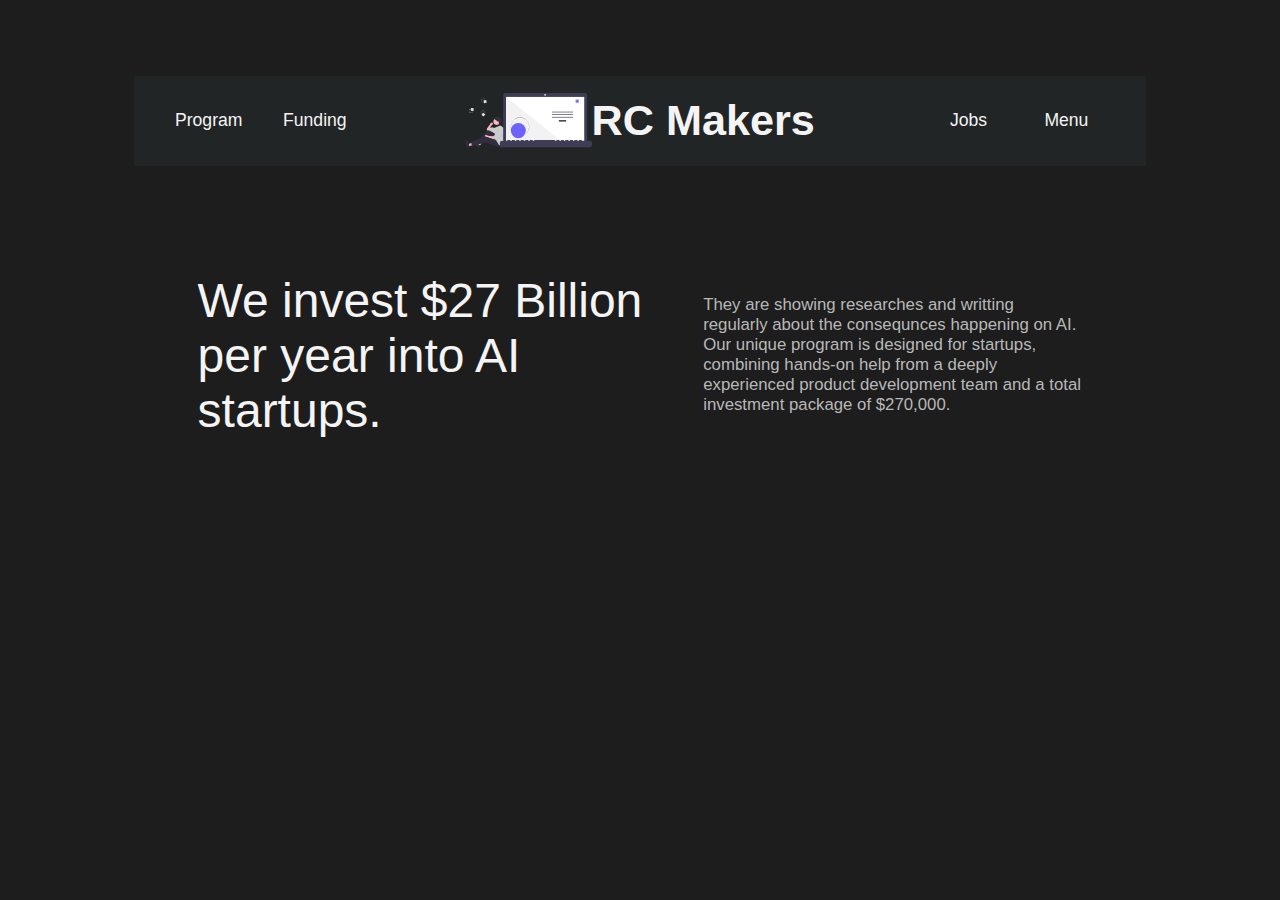
<file: index.html>
<!DOCTYPE html>
<html lang="en">
  <head>
    <meta charset="UTF-8" />
    <meta http-equiv="X-UA-Compatible" content="IE=edge" />
    <meta name="viewport" content="width=device-width, initial-scale=1.0" />
    <title>RC Makers</title>
    <link rel="stylesheet" href="Style/style.css" />
    <link href="https://fonts.cdnfonts.com/css/ginora-sans" rel="stylesheet" />
  </head>
  <body>
    <section class="navbar-container">
      <nav class="navbar">
        <nav class="navbar-left">
          <div>Program</div>
          <div>Funding</div>
        </nav>
        <nav class="navbar-center">
          <img src="Home Images/thinking.svg" alt="" />
          <h1>RC Makers</h1>
        </nav>
        <nav class="navbar-right">
          <div>Jobs</div>
          <div>Menu</div>
        </nav>
      </nav>
    </section>
    <section class="main1">
      <h2>We invest $27 Billion per year into AI startups.</h2>
      <p>
        They are showing researches and writting regularly about the consequnces
        happening on AI. Our unique program is designed for startups, combining
        hands-on help from a deeply experienced product development team and a
        total investment package of $270,000.
      </p>
    </section>
  </body>
</html>
</file>
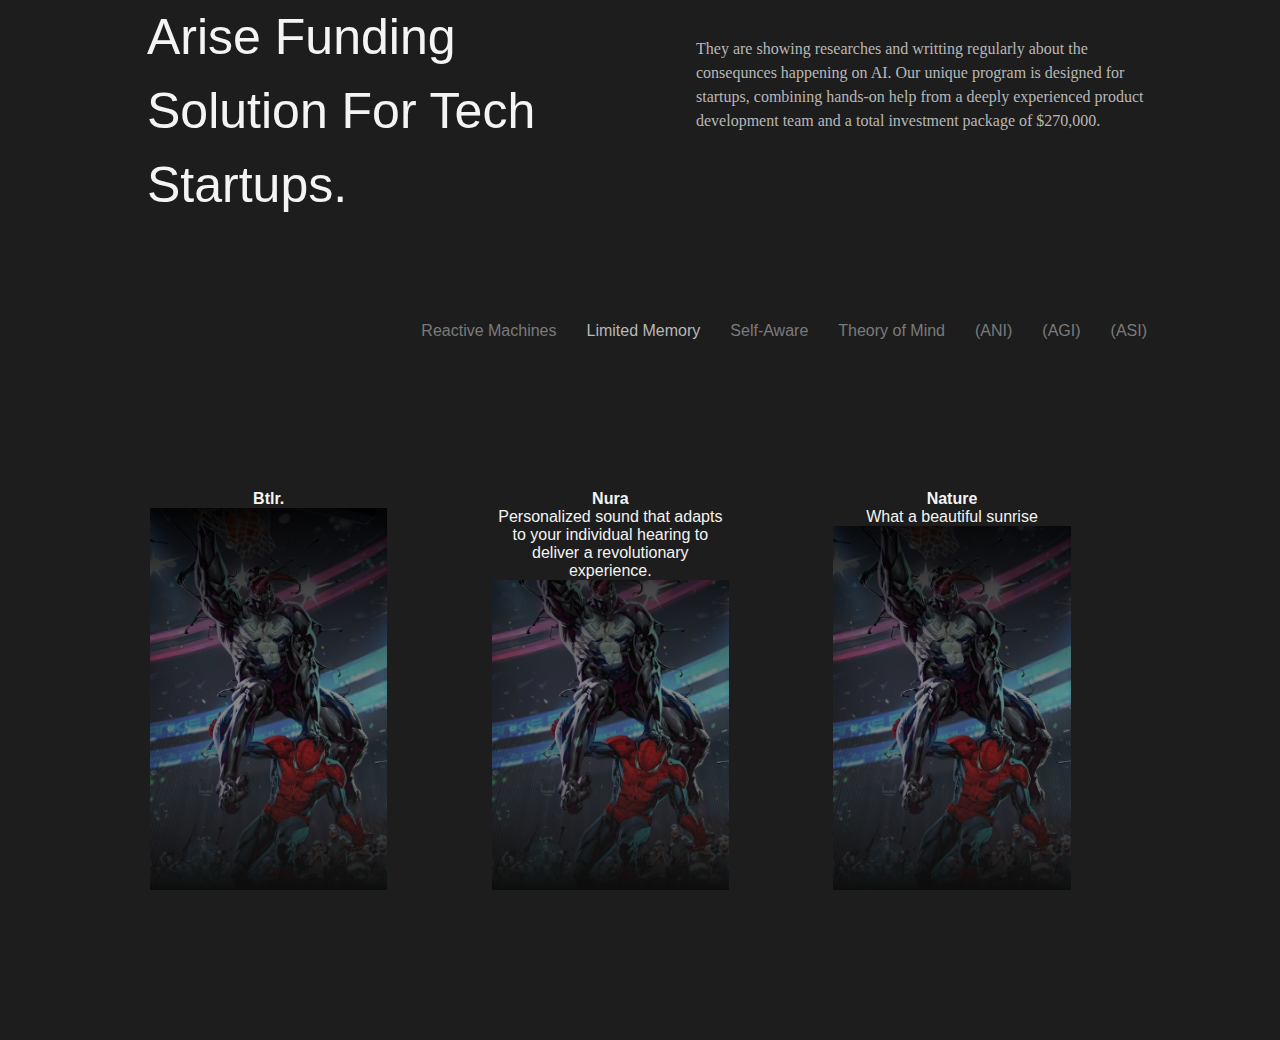
<file: Jobs Folder/index.html>
<!DOCTYPE html>
<html lang="en">
<head>
    <meta charset="UTF-8">
    <meta http-equiv="X-UA-Compatible" content="IE=edge">
    <meta name="viewport" content="width=device-width, initial-scale=1.0">
    <link rel="stylesheet" href="style.css">
    <title>Jobs</title>
</head>
<body>
    <div class="container">
        <div class="item">Arise Funding solution for Tech Startups.</div>
        <div class="item">They are showing researches and writting regularly about the consequnces happening on AI. Our unique program is designed for startups, combining hands-on help from a deeply experienced product development team and a total investment package of $270,000.</div>
    </div>
    <div class="flex-container">
        <li class="flex-item">Reactive Machines</li>
        <li class="flex-item">Limited Memory</li>
        <li class="flex-item">Self-Aware</li>
        <li class="flex-item">Theory of Mind</li>
        <li class="flex-item">(ANI)</li>
        <li class="flex-item">(AGI)</li>
        <li class="flex-item">(ASI)</li>
    </div>
    <div class="img-container">
        <div class="container-img">
            <div class="text-block">
              <h4>Btlr.</h4>
            </div>
        </div>
        <div class="container-img">
            <div class="text-block">
              <h4>Nura</h4>
              <p>Personalized sound that adapts to your individual hearing to deliver a revolutionary experience.</p>
            </div>
        </div>
        <div class="container-img">
            
            <div class="text-block">
              <h4>Nature</h4>
              <p>What a beautiful sunrise</p>
            </div>
        </div>
    </div>
</body>
</html>
</file>
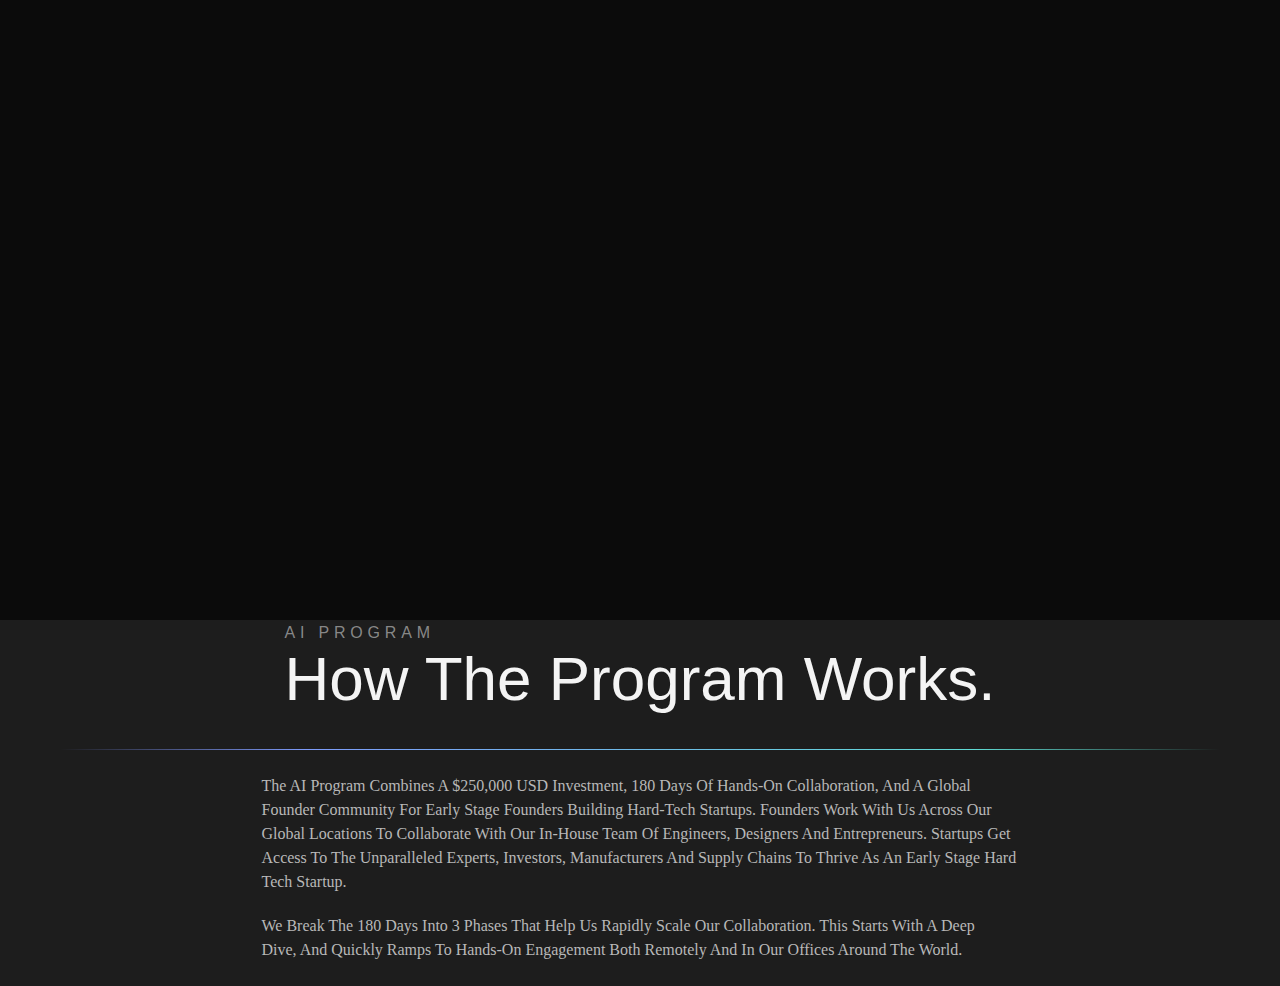
<file: Program Folder/index.html>
<!DOCTYPE html>
<html lang="en">
<head>
    <meta charset="UTF-8">
    <meta http-equiv="X-UA-Compatible" content="IE=edge">
    <meta name="viewport" content="width=device-width, initial-scale=1.0">
    <link rel="stylesheet" type="text/css" href="style.css" />
    <title>Program</title>
</head>
<body>
  
    <style>
        body {
          background-color: #1D1D1D;
          background-attachment: fixed;
          background-size: cover;
        }
        </style>
    <div class="header_photo">
        <svg width="1280" height="620" viewBox="0 0 1280 620" fill="none" xmlns="http://www.w3.org/2000/svg">
            <rect opacity="0.6" width="1280" height="620" fill="black"/>
        </svg>  
    </div>    

    <div class="ai_program">
        
        <div class="ai_header">
            <h1 class="ai_h">AI PROGRAM</h1>
            <p1 class="ai_p">How The Program Works.</p1>
        </div>

        <div class="ai_sepline">
            <svg width="1160" height="1" viewBox="0 0 1160 1" fill="none" xmlns="http://www.w3.org/2000/svg">
                <line y1="0.5" x2="1160" y2="0.5" stroke="url(#paint0_linear_175_1230)"/>
                <defs>
                <linearGradient id="paint0_linear_175_1230" x1="0" y1="1" x2="1160" y2="1.00113" gradientUnits="userSpaceOnUse">
                <stop stop-color="#8093FF" stop-opacity="0"/>
                <stop offset="0.211449" stop-color="#7D9BFA"/>
                <stop offset="0.788018" stop-color="#60DBD4"/>
                <stop offset="1" stop-color="#5CE4CF" stop-opacity="0"/>
                </linearGradient>
                </defs>
                </svg>                
        </div>

        <div class="ai_texts">
            <p1 class="ai_text1">The AI Program combines a $250,000 USD investment, 180 days of hands-on collaboration, and a global founder community for early stage founders building hard-tech startups. Founders work with us across our global locations to collaborate with our in-house team of engineers, designers and entrepreneurs. Startups get access to the unparalleled experts, investors, manufacturers and supply chains to thrive as an early stage hard tech startup.</p1>
            <p2 class="ai_text2">We break the 180 days into 3 phases that help us rapidly scale our collaboration. This starts with a deep dive, and quickly ramps to hands-on engagement both remotely and in our offices around the world.</p2>
        </div>

    </div>
</body>
</html>
</file>
<file: Style/style.css>
@import url("https://fonts.cdnfonts.com/css/ginora-sans");
@import url("https://fonts.cdnfonts.com/css/gilroy-light");

body {
  background-color: #1d1d1d;
  display: flex;
  flex-direction: column;
  align-items: center;
  justify-content: center;
}

.navbar-container {
  min-height: 25vh;
  width: 100%;
  display: flex;
  justify-content: center;
  align-items: center;
  font-family: "Ginora Sans", sans-serif;
  color: #f4f4f4;
  font-weight: 100;
}

.navbar {
  width: 80%;
  min-height: 10vh;
  display: grid;
  grid-template-columns: 1.5fr 3fr 1.5fr;
  background-color: #222526;
}

.navbar div {
  display: inline-block;
  position: relative;
  cursor: pointer;
}

.navbar div::after {
  content: "";
  position: absolute;
  width: 100%;
  transform: scaleX(0);
  height: 2px;
  bottom: 0;
  left: 0;
  background-color: #f4f4f4;
  transform-origin: bottom right;
  transition: transform 0.25s ease-out;
}

.navbar div:hover::after {
  transform: scaleX(1);
  transform-origin: bottom left;
}

.navbar-left {
  display: flex;
  justify-content: space-evenly;
  align-items: center;
  font-size: 1.1rem;
}

.navbar-center {
  display: flex;
  justify-content: center;
  align-items: center;
}

.navbar-center img {
  width: 25%;
}

.navbar-center h1 {
  font-size: 2.7rem;
  margin: 0;
  user-select: none;
}

.navbar-right {
  font-size: 1.1rem;
  display: flex;
  justify-content: space-evenly;
  align-items: center;
}

.main1 {
  min-height: 25vh;
  width: 75%;
  display: flex;
  align-items: center;
  justify-content: space-evenly;
}

.main1 h2 {
  color: #f4f4f4;
  font-family: "Ginora Sans", sans-serif;
  font-size: 3rem;
  width: 50%;
  font-weight: 500;
}

.main1 p {
  color: #b8b8b8;
  width: 40%;
  font-size: 1.05rem;
  font-family: "Gilroy-Light", sans-serif;
  font-weight: 100;
}
</file>
<file: Jobs Folder/style.css>
@import url('https://fonts.cdnfonts.com/css/ginora-sans');


*{
    background-color: #1D1D1D;
    color: #F4F4F4;
    font-family: 'Ginora Sans', sans-serif;
    margin: 0;
    padding: 0;
}

.container{
    display: grid;
    grid-template-columns: 1fr 1fr;
    gap: 112px;
    align-items: baseline;
   
}

.item:nth-child(1){
    text-transform: capitalize;
    font-style: normal;
    font-weight: 400;
    font-size: 50px;
    line-height: 74px;
    padding-left: 147px;

    

}

.item:nth-child(2){
    font-family: 'Gilroy-Regular';
    font-size: 16px;
    line-height: 24px;
    padding-right: 133px;
 
    color: #B8B8B8;

}

.flex-container{
    display: flex;
    justify-content: flex-end;
    padding-right: 133px;
    gap: 30px;
    padding-top: 100px;
}

.flex-item{
    list-style: none;
    color: #B8B8B8;
    opacity: 0.6;
}

.flex-item:nth-child(2){
    list-style: none;
    color: #B8B8B8;
    opacity: 1;
    
}

.img-container{
    display: grid;
    grid-template-columns: 1fr 1fr 1fr;
    align-items: center;
    padding: 150px;
    gap: 45px;
    
}


.text-block {
    background-image: linear-gradient(0deg, #0D0D0D 0%, rgba(23, 22, 22, 0.63) 23.98%, rgba(0, 0, 0, 0.44) 49.12%, #000000 100%), url("./img/img.jpg");
    width: 80%;
    height: 400px;
    background-size: cover;
    color: white;
    text-align: center;
    
}
</file>
<file: Program Folder/style.css>
*{
    Margin:0;
    
} 

.ai_h {
    display: flex;
    font-style: normal;
    font-weight: 400;
    font-size: 16px;
    line-height: 18px;
    align-items: center;
    letter-spacing: 0.3em;
    text-transform: uppercase;
    font-family: 'Ginora Sans', sans-serif;
    color: rgba(184, 184, 184, 0.7);
}

.ai_p {
    font-family: 'Ginora Sans', sans-serif;
    font-style: normal;
    font-weight: 400;
    font-size: 62px;
    line-height: 74px;
    color: #F4F4F4;
}
.ai_sepline {
    margin: 20px;
}
.ai_program {
    display: flex;
    justify-content: left;
    text-transform: capitalize;
    flex-direction: column;
    align-items: center;
}
.ai_text1 {
    width: 757px;
    height: 120px;  
}
.ai_text2 {
    width: 739px;
    height: 72px;
}
.ai_texts {
    display: flex;
    font-family: 'Gilroy-Regular';  
    flex-direction: column;
    font-size: 16px;
    line-height: 24px;    
    gap: 20px; 
    color: #B8B8B8;
}
</file>
